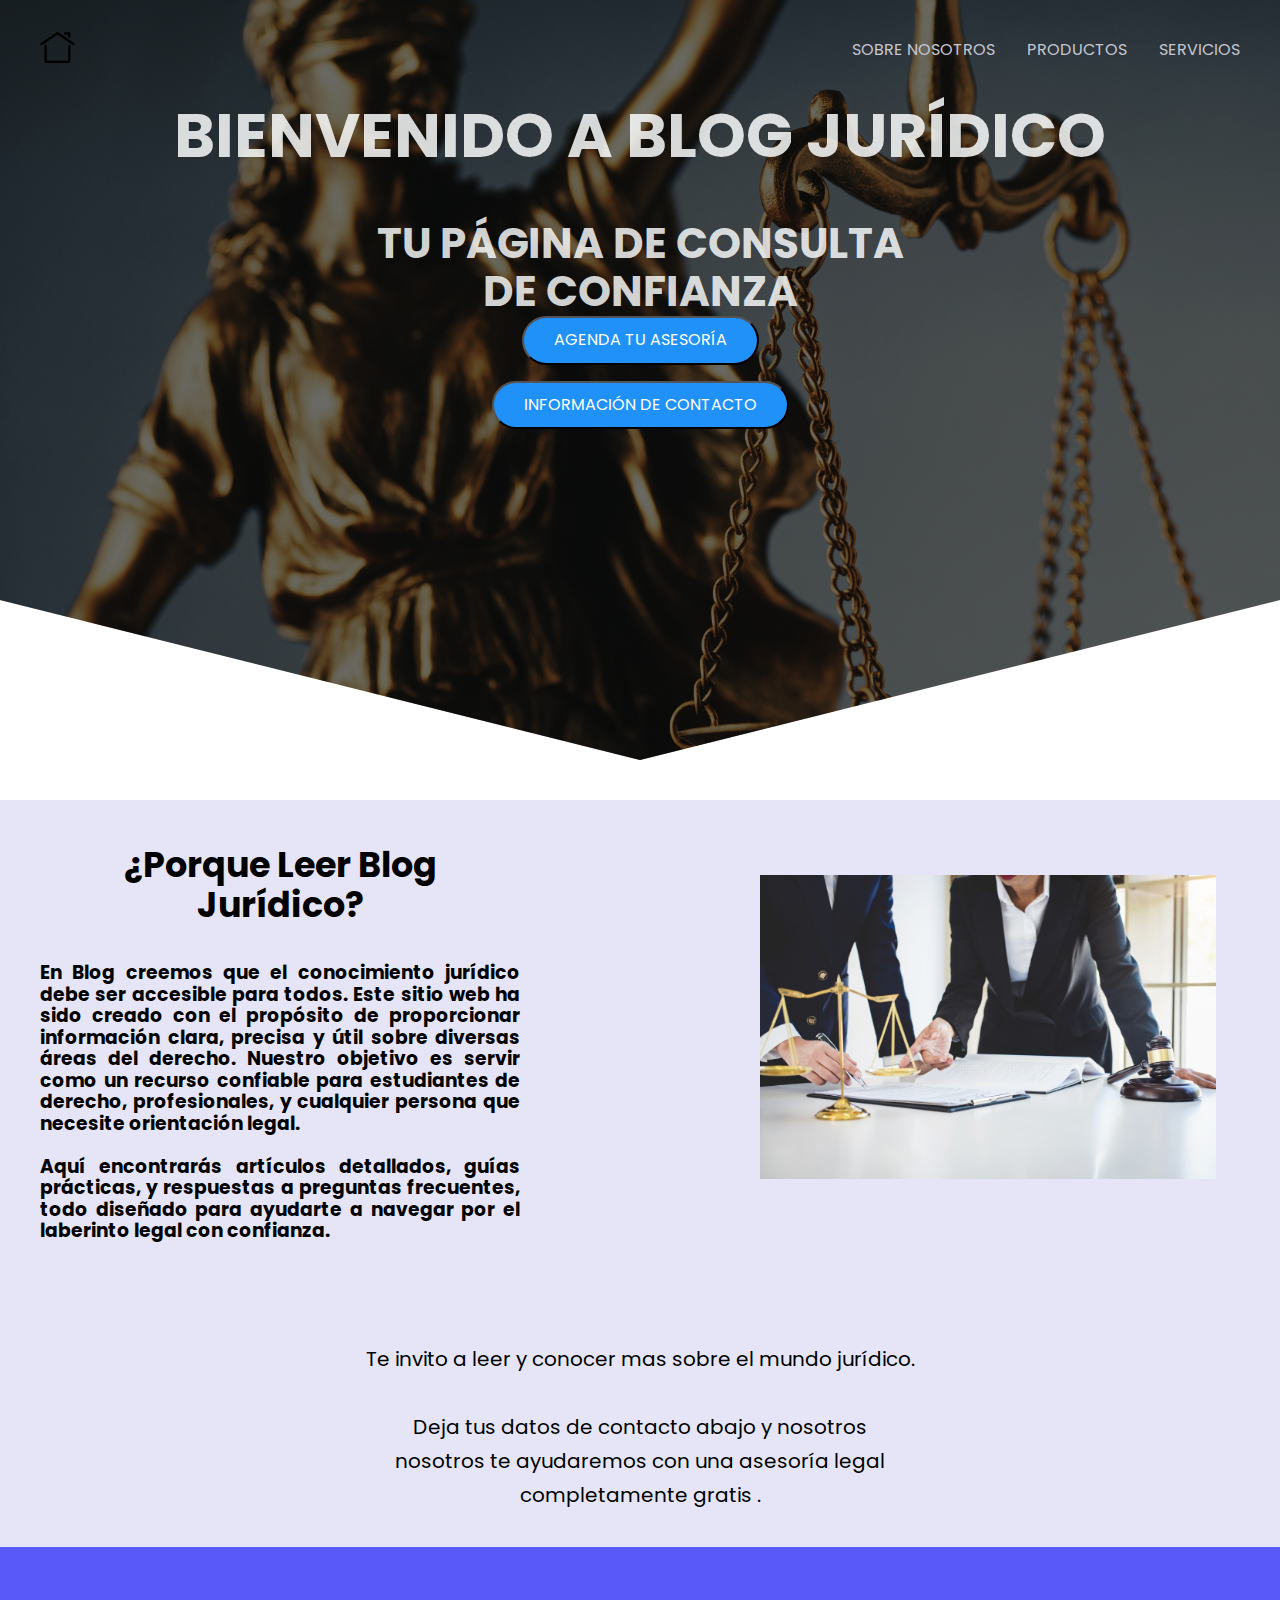
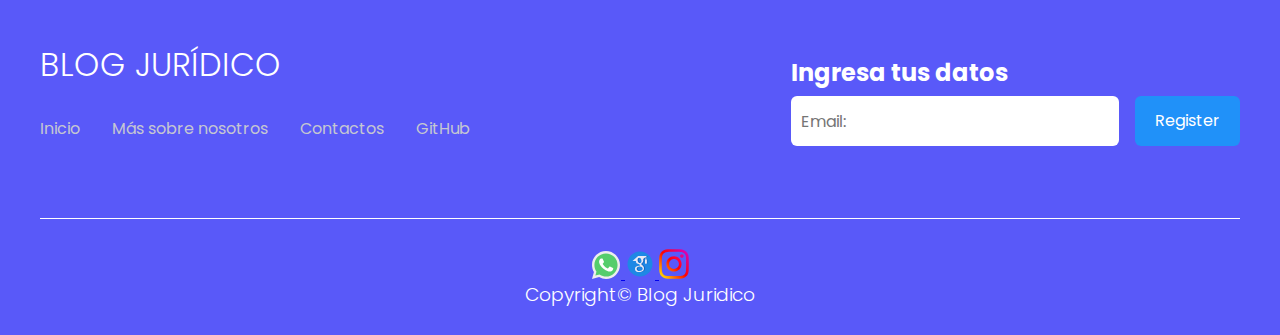
<file: index.html>
<!DOCTYPE html>
<html lang="es">
<head>
    <meta charset="UTF-8">
    <meta name="viewport" content="width=device-width, initial-scale=1.0">
    <meta http-equiv="X-UA-Compatible" content="IE=edge">
    <title>Cetec</title>
    <link href="https://fonts.googleapis.com/css?family=Montserrat:300,400,600|Open+Sans" rel="stylesheet"> 
    <link rel="shortcut icon" href="images/" type="image/x-icon">
    <link rel="stylesheet" href="css/normalize.css">
    <link rel="stylesheet" href="https://use.fontawesome.com/releases/v5.5.0/css/all.css">
    <link rel="stylesheet" href="css/estilos.css">
    <meta name="theme-color" content="#2091F9">
    <meta name="title" content="Te invito a ser Científico">
    <meta name="description"
        content="Hola a todos y bienvenidos al futuro">
    <meta property="og:type" content="website">
    <meta property="og:url" content="">
    <meta property="og:title" content="Aprende como ser Científico">
    <meta property="og:description"
        content="Hola te invito a aprender Ciencia.">
    <meta property="og:image" href="imagess/future.png">

   
</head>

<body>
    <header class="hero">
        <nav class="nav container">
            <div class="nav__logo">
                   
                
                        <h2 class="nav__title"><a href="index.html" class="nav__links"><img src="imagess/home-2502.svg" width="35px" height="35px" ></h2>  
                
                </a>
            </div>


            <ul class="nav__link nav__link--menu">
                <li class="nav__items">
                    <a href="about.html" class="nav__links">SOBRE NOSOTROS</a>
                </li>
                <li class="nav__items">
                    <a href="productos.html" class="nav__links">PRODUCTOS</a>
                </li>
                <li class="nav__items">
                    <a href="services.html" class="nav__links">SERVICIOS</a>
                </li>
                <img src="./images/close.svg" class="nav__close">
            </ul>
            <div class="nav__menu">
                <img src="./images/menu.svg" class="nav__img">
            </div>
        </nav>
        <div align="center">
       <h1  style="color:#fdffffd6"><p style="font-size: 62px">BIENVENIDO A BLOG JURÍDICO </p>
        <p style="font-family:helvética,arial,courier;"> 
        <p style="font-size: 42px">    <br>TU PÁGINA DE CONSULTA   <br>  
            DE CONFIANZA</p> </p>
        </h1>
       
       <div class="hero__container container">
        <button id="btn-abrir-popup" class="cta">AGENDA TU ASESORÍA </button>
    
            <button id="btn-abrir-popup" class="cta">INFORMACIÓN DE CONTACTO </button>
        
       
    </header>
    <main>
        
        <section class="knowledge">
            <div class="knowledge__container container"> 
                <div class="knowledege__texts" align="center">
                    <h2> <p style="font-size: 35px;"> ¿Porque Leer Blog Jurídico?  </p></h2><br><br>
                    <h3><p style="text-align: justify;">  En Blog creemos que el conocimiento jurídico debe ser accesible para todos. 
                    Este sitio web ha sido creado con el propósito de proporcionar información clara, 
                    precisa y útil sobre diversas áreas del derecho. Nuestro objetivo es servir como un recurso 
                    confiable para estudiantes de derecho, profesionales, y cualquier persona que necesite orientación legal.<br> 
                    <br>
                    Aquí encontrarás artículos detallados, guías prácticas, 
                    y respuestas a preguntas frecuentes, todo diseñado para ayudarte a navegar por el laberinto legal con confianza.
                    </h3>
                    </p>
                </p>
                </div>

                <figure class="knowledge__picture">
                    <div><p> <img src="imagess/ACE.jpg" style="width: 95%;"></p> </div>
                </figure>
            </div>
            <div class="knowledge__paragraph" align="center">
                <p style="font-size: 20px;"> 
                    Te invito a leer y conocer mas sobre el mundo jurídico.<br>                

                    <br>Deja tus datos de contacto abajo y nosotros<br> nosotros 
                    te ayudaremos con una asesoría legal <br>completamente gratis .</p>
                </div>    
                </section>
   
    </main>
     <footer class="footer">
        <section class="footer__container container">
            <nav class="nav nav--footer">
                <h2 class="footer__title">BLOG JURÍDICO</h2>
                <ul class="nav__link nav__link--footer">
                    <li class="nav__items">
                        <a href="index.html" class="nav__links">Inicio</a>
                    </li>
                    <li class="nav__items">
                        <a href="about.html" class="nav__links">Más sobre nosotros</a>
                    </li>
                    <li class="nav__items">
                        <a href="#" id="btn-abrir-popup_02" class="nav__links">Contactos  </a>
                        <!--    href="btn-abrir-popup" class="nav__links">Contact-->
                    </li>
                    <li class="nav__items">
                        <a href="https://github.com" class="nav__links">GitHub</a>
                    </li>
                </ul>
            </nav>
            <form class="footer__form" action="https://formspree.io/f/mknkkrkj" method="POST">
                <h2 class="footer__newsletter">Ingresa tus datos</h2>
                <div class="footer__inputs">
                    <input type="email" placeholder="Email:" class="footer__input" name="_replyto">
                    <input type="submit" value="Register" class="footer__submit">
                </div>
            </form>
        </section>
        <section class="footer__copy container">
            <div class="footer__social">
                <a href="https://wa.me/522281601320/?text=tu%20texto%20personalizado" target="_blank">
                    <img src="imagess/whatsapp-social-media-svgrepo-com.svg" class="footer__img" width="28px" height="28px">
                 </a>
                
               
               
                 <a href="https://scholar.google.es/schhp?hl=es" class="footer__icons" ><img src="imagess/icons8-google-scholar-240.svg" class="footer__img"> </a>
            
                 <a href="https://www.instagram.com/ambitojuridicolegis/?hl=es" class="footer__icons"><img src="imagess/instagram-logo-8869.svg" class="footer__img"></a> 
            
                </div>
            <h3 class="footer__copyright">Copyright&copy; Blog Juridico</h3>
        </section>
        <div>
            <div class="overlay" id="overlay">
                <div class="popup" id="popup">
                    <a href="#" id="btn-cerrar-popup" class="btn-cerrar-popup"> <i class="fas fa-times"></i></a>
                    <h3>BIENVENIDO</h3>
                    <h4>Ingresa tus datos de contacto</h4>
                    <form action="">
                        <div class="contenedor-inputs">
                            <input type="text" placeholder="NOMBRE ">
                            <input type="email" placeholder="CORREO ELECTRÓNICO">
                        </div>
                        <input type="submit" class="btn-submit" value="Suscribirse">
                    </form>
                </div>
            </div>
        </div>
    </footer>
    <script src="./js/slider.js"></script>
    <script src="./js/questions.js"></script>
    <script src="./js/menu.js"></script>
    <script src="./js/popus.js"></script>
</body>

</html>
</file>
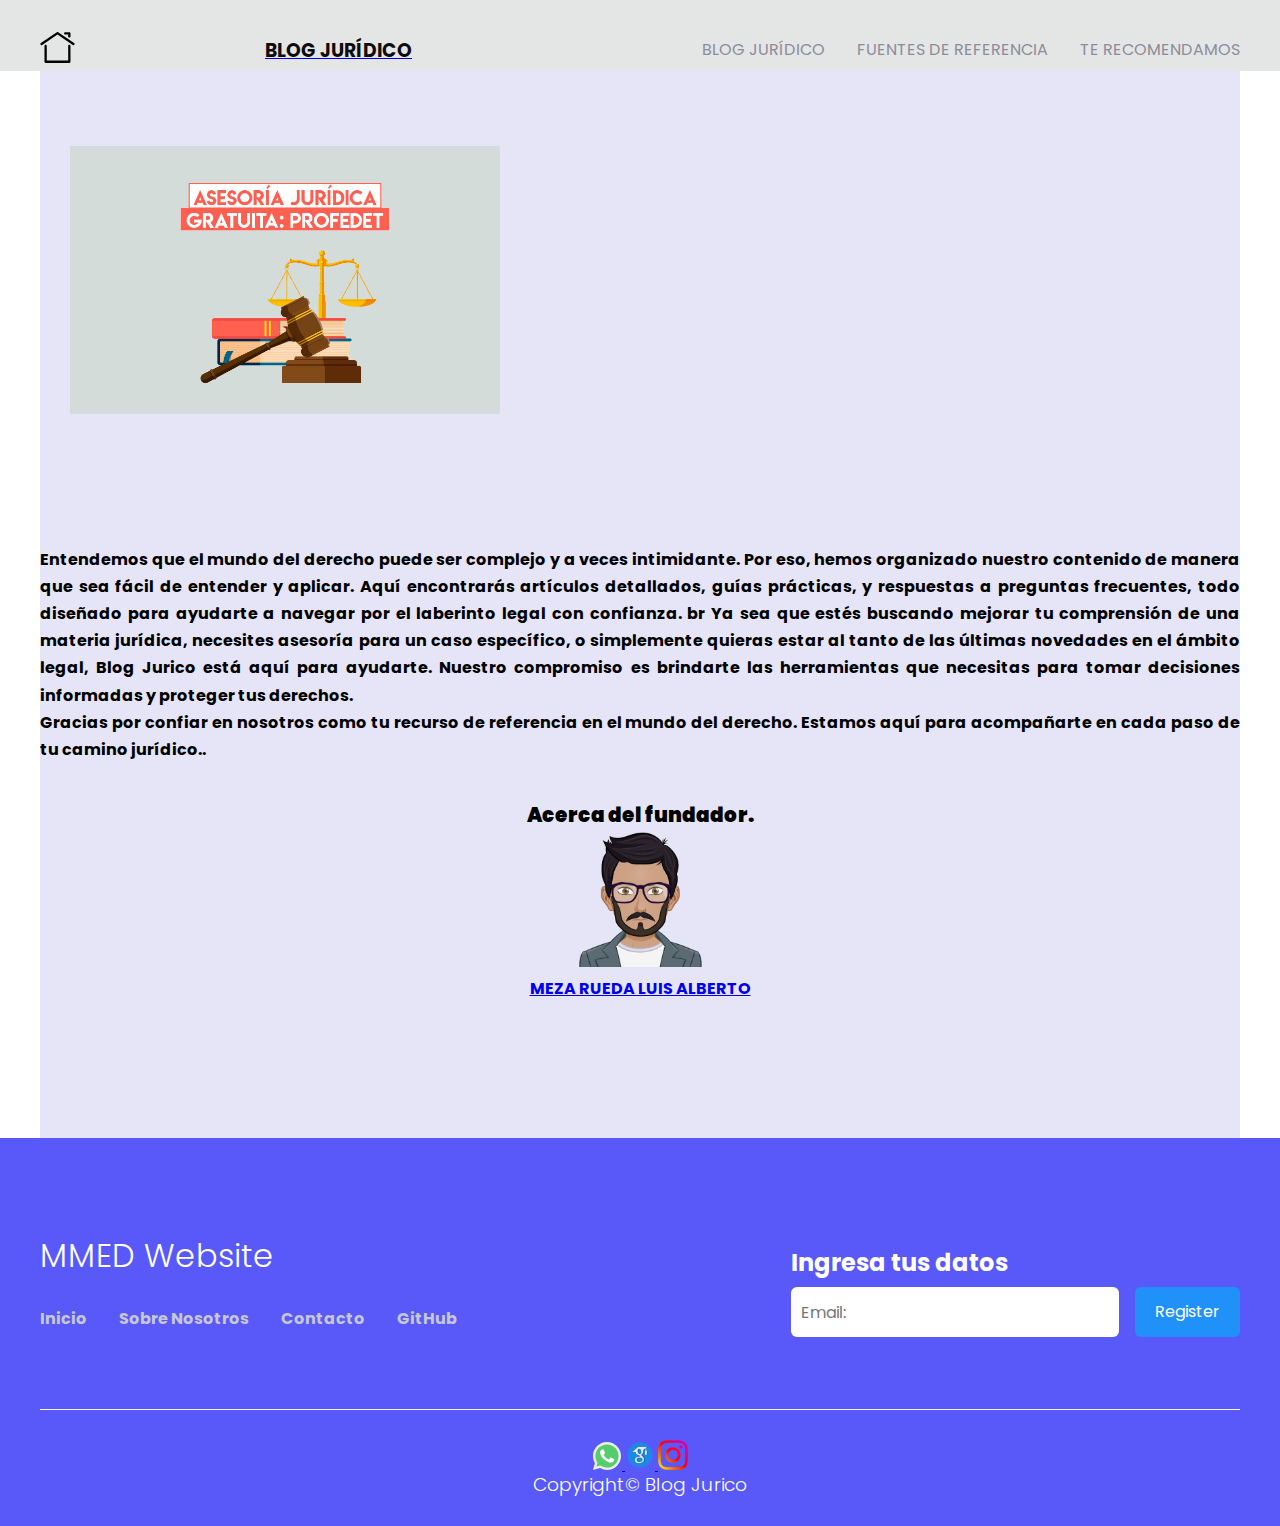
<file: about.html>
<!DOCTYPE html>
<html>
<head>
    <meta charset="UTF-8">
    <meta name="viewport" content="width=device-width, initial-scale=1.0">
    <meta http-equiv="X-UA-Compatible" content="IE=edge">
    <title>Acerca de MMED</title>
    <link href="https://fonts.googleapis.com/css?family=Montserrat:300,400,600|Open+Sans" rel="stylesheet"> 
    <link rel="shortcut icon" href="images/gear0.jpg" type="image/x-icon">
    <link rel="stylesheet" href="css/normalize.css">
    <link rel="stylesheet" href="https://use.fontawesome.com/releases/v5.5.0/css/all.css">
    <link rel="stylesheet" href="css/estilos.css">
    <meta name="theme-color" content="#2091F9">
   
    <meta property="twitter:url" content="https://www.jordanalex.com/">
    <meta property="twitter:title" content="Aprende CSS desde cero">
    <meta property="twitter:description"
        content="Hola, soy una descripción que verás cuando busques algo de mi temática en Google.">
    <meta property="twitter:image" content="https://alexcgdesign.github.io/images/css.jpg">
</head>
<body>
    
<header class="about__main">
    <nav class="nav container">
        <div>
        <h2 class="nav__title">
            <a href="index.html" class="nav__links">
            <img src="imagess/home-2502.svg" width="35px" height="35px" ></h2>
             </a>
        </div>
        <div class="nav__items">
            <a href="about.html" class="nav__title">

                    <h3 class="nav__mmed">BLOG JURÍDICO</h3>
            </a>

        </div>

        <ul class="nav__link nav__link--menu">
            <li class="nav__items">            
            <a href="mmeded.html" class="nav__linksm">BLOG JURÍDICO </a>
            </li>
        
            <li class="nav__items">
                <a href="biommed.html" class="nav__linksm">FUENTES DE REFERENCIA </a>
            </li>
            <li class="nav__items">
                <a href="mmyvc.html" class="nav__linksm">TE RECOMENDAMOS</a>
            </li>
            <img src="./images/close.svg" class="nav__close">
        </ul>
        <div class="nav__menu">
            <img src="./images/menu.svg" class="nav__img">
        </div>
    </nav>     
</header>   
 
<main>
<section class="knowledge container">
   
<div class="knowledge__containerR container">
        
    <figure class="knowledge__picture">
        <div><p> <img src="imagess/ASES.jpg" style="width: 95%;"></p> </div>
    </figure>
</div>
<div class="knowledge__paragraph" align="center">
    <p style="font-size: 20px;"> 
     </h1>
   
    <div class="about__paragraph">
        <p >
<br> <p style="text-align: justify;"> <b> Entendemos que el mundo del derecho puede ser complejo y a veces intimidante. 
    Por eso, hemos organizado nuestro contenido de manera que sea fácil de entender y aplicar. Aquí encontrarás artículos 
    detallados, guías prácticas, y respuestas a preguntas frecuentes, todo diseñado para ayudarte a navegar por el laberinto legal con confianza.
br
    Ya sea que estés buscando mejorar tu comprensión de una materia jurídica, necesites asesoría para un caso específico, 
    o simplemente quieras estar al tanto de las últimas novedades en el ámbito legal, Blog Jurico está aquí 
    para ayudarte. Nuestro compromiso es brindarte las herramientas que necesitas para tomar decisiones informadas y proteger tus derechos.
    <br>
    Gracias por confiar en nosotros como tu recurso de referencia en el mundo del derecho. Estamos aquí para 
    acompañarte en cada paso de tu camino jurídico.. 
</p>
        </p>
       
    </div>

   
</div>


<div class="knowledge__paragraph" align="center">
    <p style="font-size: 20px;"> 
        <b>Acerca del fundador.</b>
        <p> <img src="imagess/myAvatar (3).png" width="135px" height="135px"> 
               
        </p>
        <a href="MEZA RUEDA LUIS ALBERTO.pdf" 
            >MEZA RUEDA LUIS ALBERTO</a> 
</p>
    </div>    

    
    </section>
    <footer class="footer">
        <section class="footer__container container">
            <nav class="nav nav--footer">
                <h2 class="footer__title">MMED Website</h2>
                <ul class="nav__link nav__link--footer">
                    <li class="nav__items">
                        <a href="index.html" class="nav__links">Inicio</a>
                    </li>
                    <li class="nav__items">
                        <a href="about.html" class="nav__links">Sobre Nosotros</a>
                    </li>
                    <li class="nav__items">
                        <a href="#" id="btn-abrir-popup_02" class="nav__links">Contacto</a>
                        <!--    href="btn-abrir-popup" class="nav__links">Contact-->
                    </li>
                    <li class="nav__items">
                        <a href="https://github.com/" class="nav__links">GitHub</a>
                    </li>
                </ul>
            </nav>
            <form class="footer__form" action="https://formspree.io/f/mknkkrkj" method="POST">
                <h2 class="footer__newsletter">Ingresa tus datos</h2>
                <div class="footer__inputs">
                    <input type="email" placeholder="Email:" class="footer__input" name="_replyto">
                    <input type="submit" value="Register" class="footer__submit">
                </div>
            </form>
        </section>
        <section class="footer__copy container">
            <div class="footer__social">
                <a href="https://wa.me/522281070971/?text=tu%20texto%20personalizado" target="_blank">
                    <img src="imagess/whatsapp-social-media-svgrepo-com.svg" class="footer__img" width="28px" height="28px">
                 </a>
                
               
               
                 <a href="https://scholar.google.es/schhp?hl=es" class="footer__icons" ><img src="imagess/icons8-google-scholar-240.svg" class="footer__img"> </a>
            
                 <a href="https://www.instagram.com/mmed.engineering/" class="footer__icons"><img src="imagess/instagram-logo-8869.svg" class="footer__img"></a> 
            
                </div>
            <h3 class="footer__copyright">Copyright&copy; Blog Jurico</h3>
        </section>
        <div>
            <div class="overlay" id="overlay">
                <div class="popup" id="popup">
                    <a href="#" id="btn-cerrar-popup" class="btn-cerrar-popup"> <i class="fas fa-times"></i></a>
                    <h3>Hello</h3>
                    <h4>Ingresa tu informacion de contacto</h4>
                    <form action="">
                        <div class="contenedor-inputs">
                            <input type="text" placeholder="Name">
                            <input type="email" placeholder="E-mail">
                        </div>
                        <input type="submit" class="btn-submit" value="Suscribirse">
                    </form>
                </div>
            </div>
        </div>
    </footer>
  



<script src="./js/menu.js"></script>
</main>
</body>
</html>
</file>
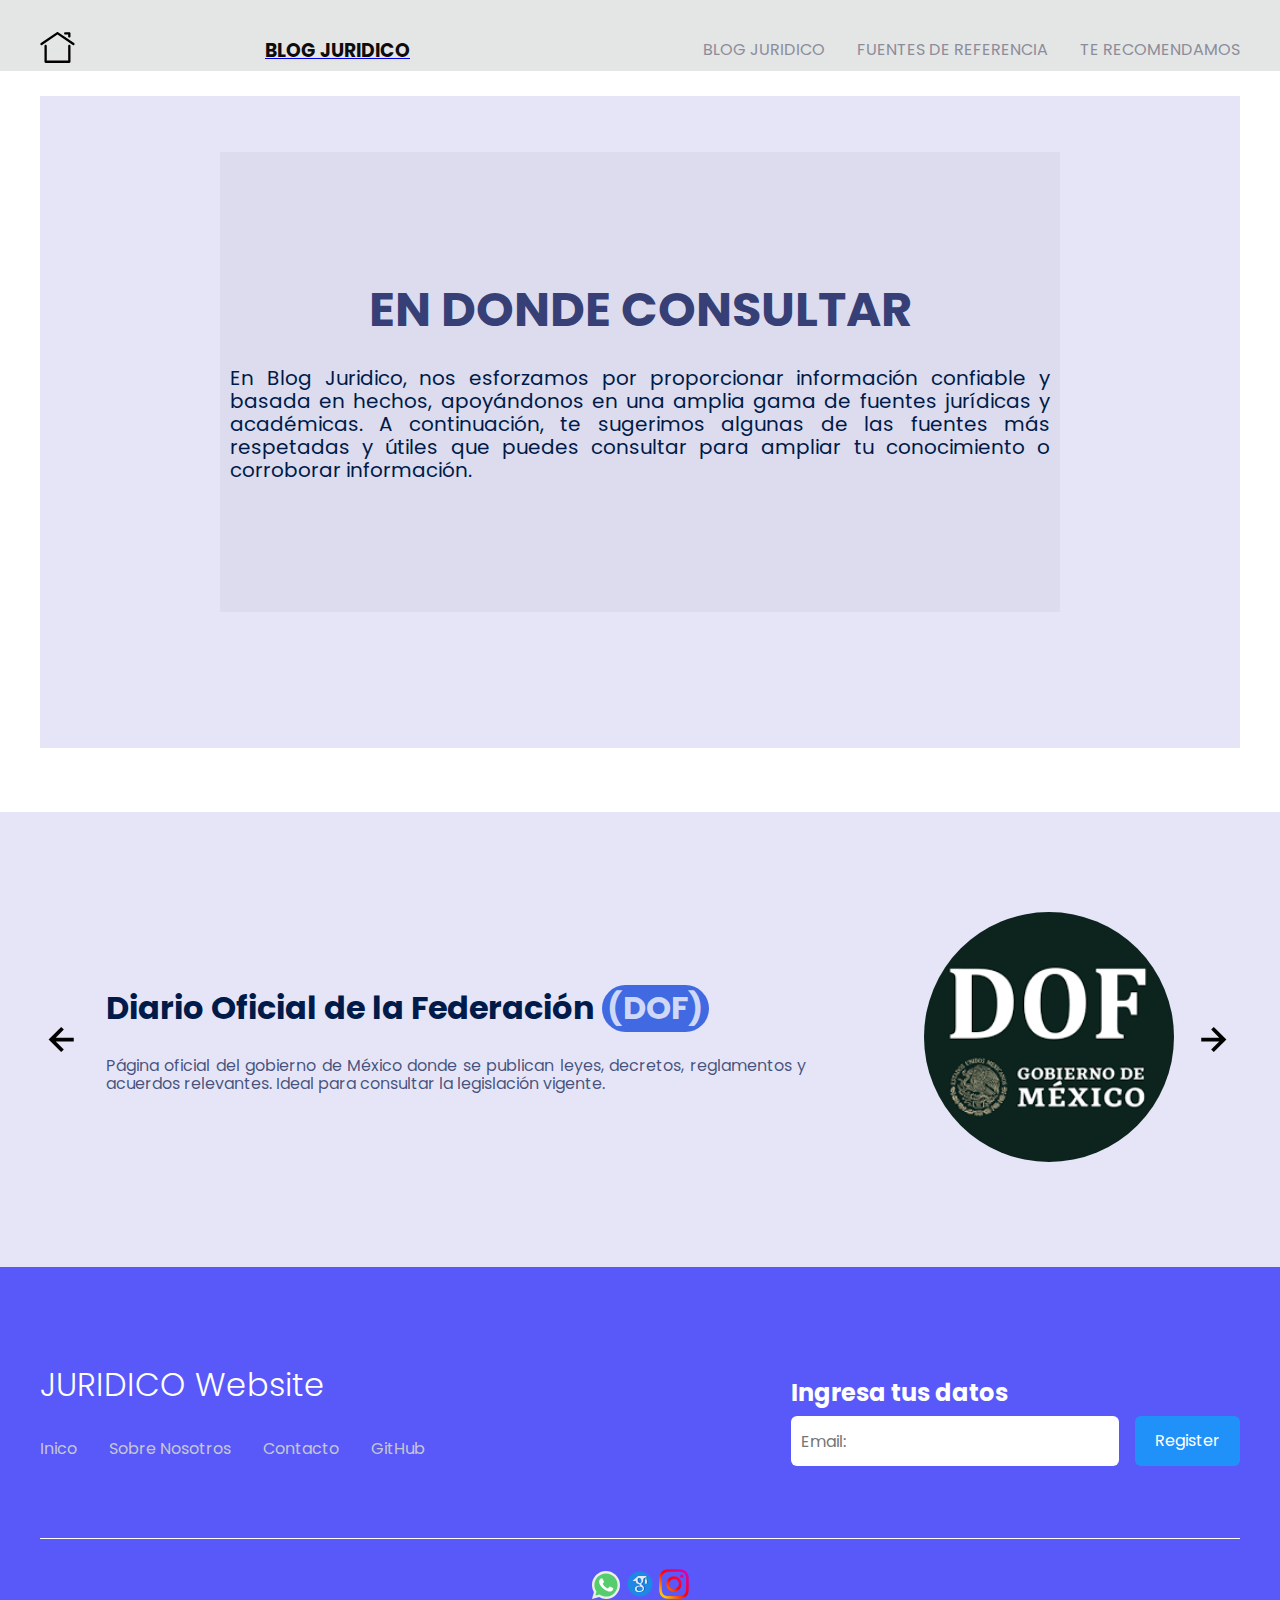
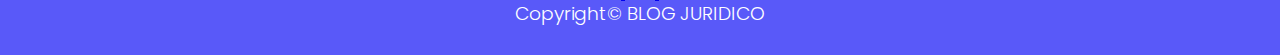
<file: biommed.html>
<!DOCTYPE html>
<html lang="es">
<head>
    <meta charset="UTF-8">
    <meta name="viewport" content="width=device-width, initial-scale=1.0">
    <meta http-equiv="X-UA-Compatible" content="IE=edge">
    <title>MMED Engineering Solutions</title>
    <link href="https://fonts.googleapis.com/css?family=Montserrat:300,400,600|Open+Sans" rel="stylesheet"> 
    <link rel="shortcut icon" href="images/gear0.jpg" type="image/x-icon">
    <link rel="stylesheet" href="css/normalize.css">
    <link rel="stylesheet" href="https://use.fontawesome.com/releases/v5.5.0/css/all.css">
    <link rel="stylesheet" href="css/estilos.css">
    <meta name="theme-color" content="#2091F9">
    <meta name="title" content="Aprende CSS desde cero">
    <meta name="description"
        content="Hola, soy una descripción que verás cuando busques algo de mi temática en Google.">
    <meta property="og:type" content="website">
    <meta property="og:url" content="https://alexcgdesign.github.io">
    <meta property="og:title" content="Aprende CSS desde cero">
    <meta property="og:description"
        content="Hola, soy una descripción que verás cuando busques algo de mi temática en Google.">
    <meta property="og:image" content="https://alexcgdesign.github.io/images/css.jpg">

    <meta property="twitter:card" content="summary_large_image">
    <meta property="twitter:url" content="https://www.jordanalex.com/">
    <meta property="twitter:title" content="Aprende CSS desde cero">
    <meta property="twitter:description"
        content="Hola, soy una descripción que verás cuando busques algo de mi temática en Google.">
    <meta property="twitter:image" content="https://alexcgdesign.github.io/images/css.jpg">
</head>
<body>

    
    <header class="about__main">
        <nav class="nav container">
            <div>
            <h2 class="nav__title">
                <a href="index.html" class="nav__links">
                <img src="imagess/home-2502.svg" width="35px" height="35px" ></h2>
                 </a>
            </div>
            <div class="nav__items">
                <a href="about.html" class="nav__title">

                        <h3 class="nav__mmed">BLOG JURIDICO</h3>
                </a>

            </div>

            <ul class="nav__link nav__link--menu">
                <li class="nav__items">            
                <a href="mmeded.html" class="nav__linksm">BLOG JURIDICO</a>
                </li>
            
                <li class="nav__items">
                    <a href="biommed.html" class="nav__linksm">FUENTES DE REFERENCIA</a>
                </li>
                <li class="nav__items">
                    <a href="mmyvc.html" class="nav__linksm">TE RECOMENDAMOS</a>
                </li>
                <img src="./images/close.svg" class="nav__close">
            </ul>
            <div class="nav__menu">
                <img src="./images/menu.svg" class="nav__img">
            </div>
        </nav>     
    </header>   
 <main>
<section class="knowledge container" style="margin-top: 2%; margin-bottom:5%">
<div class="testimonyadd container  ">
<p class="price__price"> 
    <h1 class="hero__titleab"> EN DONDE CONSULTAR </h1>
       <p class="questions__title"> En Blog Juridico, 
        nos esforzamos por proporcionar información confiable 
        y basada en hechos, apoyándonos en una amplia gama de fuentes 
        jurídicas y académicas. A continuación, te sugerimos algunas 
        de las fuentes más respetadas y útiles que puedes consultar 
        para ampliar tu conocimiento o corroborar información.
   </p>



</p>
</div>
<div class="price__name">

</div>

</section>
    <section class="testimony">
        <div class="testimony__container container">
            <img src="./images/leftarrow.svg" class="testimony__arrow" id="before">

            <section class="testimony__body testimony__body--show" data-id="1">
                <div class="testimony__texts">
                    <h2 class="subtitle">Diario Oficial de la Federación <span class="testimony__course">(DOF)</span> </h2>  <h2> </h2>
                    <p class="testimony__review"> Página oficial del gobierno de México donde se publican 
                        leyes, decretos, reglamentos y acuerdos relevantes. Ideal para consultar 
                        la legislación vigente.
                                           
                    </p>
                </div>

                <figure class="testimony__picture">
                    <img src="./imagess/DOF.png" class="testimony__img">
                </figure>
            </section>

            <section class="testimony__body" data-id="2">
                <div class="testimony__texts">
                    <h2 class="subtitle"> Suprema Corte de Justicia de la Nación <span class="testimony__course"> (SCJN) </span> </h2>
                    <p class="testimony__review">Acceso a jurisprudencia, tesis aisladas, y otras resoluciones de la máxima autoridad judicial en México. 

                      </p>
                </div>

                <figure class="testimony__picture">
                    <img src="./imagess/SUPRE.jpg" class="testimony__img">
                </figure>
            </section>

            <section class="testimony__body" data-id="3">
                <div class="testimony__texts">
                    <h2 class="subtitle">Instituto de Investigaciones Jurídicas de la UNAM <span class="testimony__course">(IIJ-UNAM)</span></h2>
                    <p class="testimony__review">Ofrece una vasta colección de artículos, libros y estudios sobre diversas áreas del derecho en México.
            
              
                </div>

                <figure class="testimony__picture">
                    <img src="./imagess/UNAM.jpeg" class="testimony__img">
                </figure>
            </section>

            <section class="testimony__body" data-id="4">
                <div class="testimony__texts">
                    <h2 class="subtitle">Corte Interamericana de Derechos Humanos<span class="testimony__course"> (CIDH) </span></h2>
                    <p class="testimony__review" style="color: black;">
                        Recursos sobre casos de derechos humanos y sentencias relevantes en el ámbito internacional.</b> 
                    </p>
                </div>

                <figure class="testimony__picture">
                    <img src="./imagess/CORTE.jpg" class="testimony__img">
                </figure>
            </section>


            <img src="./images/rightarrow.svg" class="testimony__arrow" id="next">
        </div>
    </section>
    <footer class="footer">
        <section class="footer__container container">
            <nav class="nav nav--footer">
                <h2 class="footer__title">JURIDICO Website</h2>
                <ul class="nav__link nav__link--footer">
                    <li class="nav__items">
                        <a href="index.html" class="nav__links">Inico</a>
                    </li>
                    <li class="nav__items">
                        <a href="about.html" class="nav__links">Sobre Nosotros</a>
                    </li>
                    <li class="nav__items">
                        <a href="#" id="btn-abrir-popup_02" class="nav__links">Contacto</a>
                        <!--    href="btn-abrir-popup" class="nav__links">Contact-->
                    </li>
                    <li class="nav__items">
                        <a href="https://github.com" class="nav__links">GitHub</a>
                    </li>
                </ul>
            </nav>
            <form class="footer__form" action="https://formspree.io/f/mknkkrkj" method="POST">
                <h2 class="footer__newsletter">Ingresa tus datos</h2>
                <div class="footer__inputs">
                    <input type="email" placeholder="Email:" class="footer__input" name="_replyto">
                    <input type="submit" value="Register" class="footer__submit">
                </div>
            </form>
        </section>
        <section class="footer__copy container">
            <div class="footer__social">
                <a href="https://wa.me/522281601320/?text=tu%20texto%20personalizado" target="_blank">
                    <img src="imagess/whatsapp-social-media-svgrepo-com.svg" class="footer__img" width="28px" height="28px">
                 </a>
                
               
               
                 <a href="https://scholar.google.es/schhp?hl=es" class="footer__icons" ><img src="imagess/icons8-google-scholar-240.svg" class="footer__img"> </a>
            
                 <a href="https://www.instagram.com/ambitojuridicolegis/?hl=es" class="footer__icons"><img src="imagess/instagram-logo-8869.svg" class="footer__img"></a> 
            
                </div>
            <h3 class="footer__copyright">Copyright&copy; BLOG JURIDICO</h3>
        </section>
        <div>
            <div class="overlay" id="overlay">
                <div class="popup" id="popup">
                    <a href="#" id="btn-cerrar-popup" class="btn-cerrar-popup"> <i class="fas fa-times"></i></a>
                    <h3>HOLA</h3>
                    <h4>Ingresa tu informacion de contacto</h4>
                    <form action="">
                        <div class="contenedor-inputs">
                            <input type="text" placeholder="Name">
                            <input type="email" placeholder="E-mail">
                        </div>
                        <input type="submit" class="btn-submit" value="Suscribirse">
                    </form>
                </div>
            </div>
        </div>
    </footer>
  


 </main>    
 <script src="./js/slider.js"></script>
 <script src="./js/menu.js"></script>
</body>


</html>
</file>
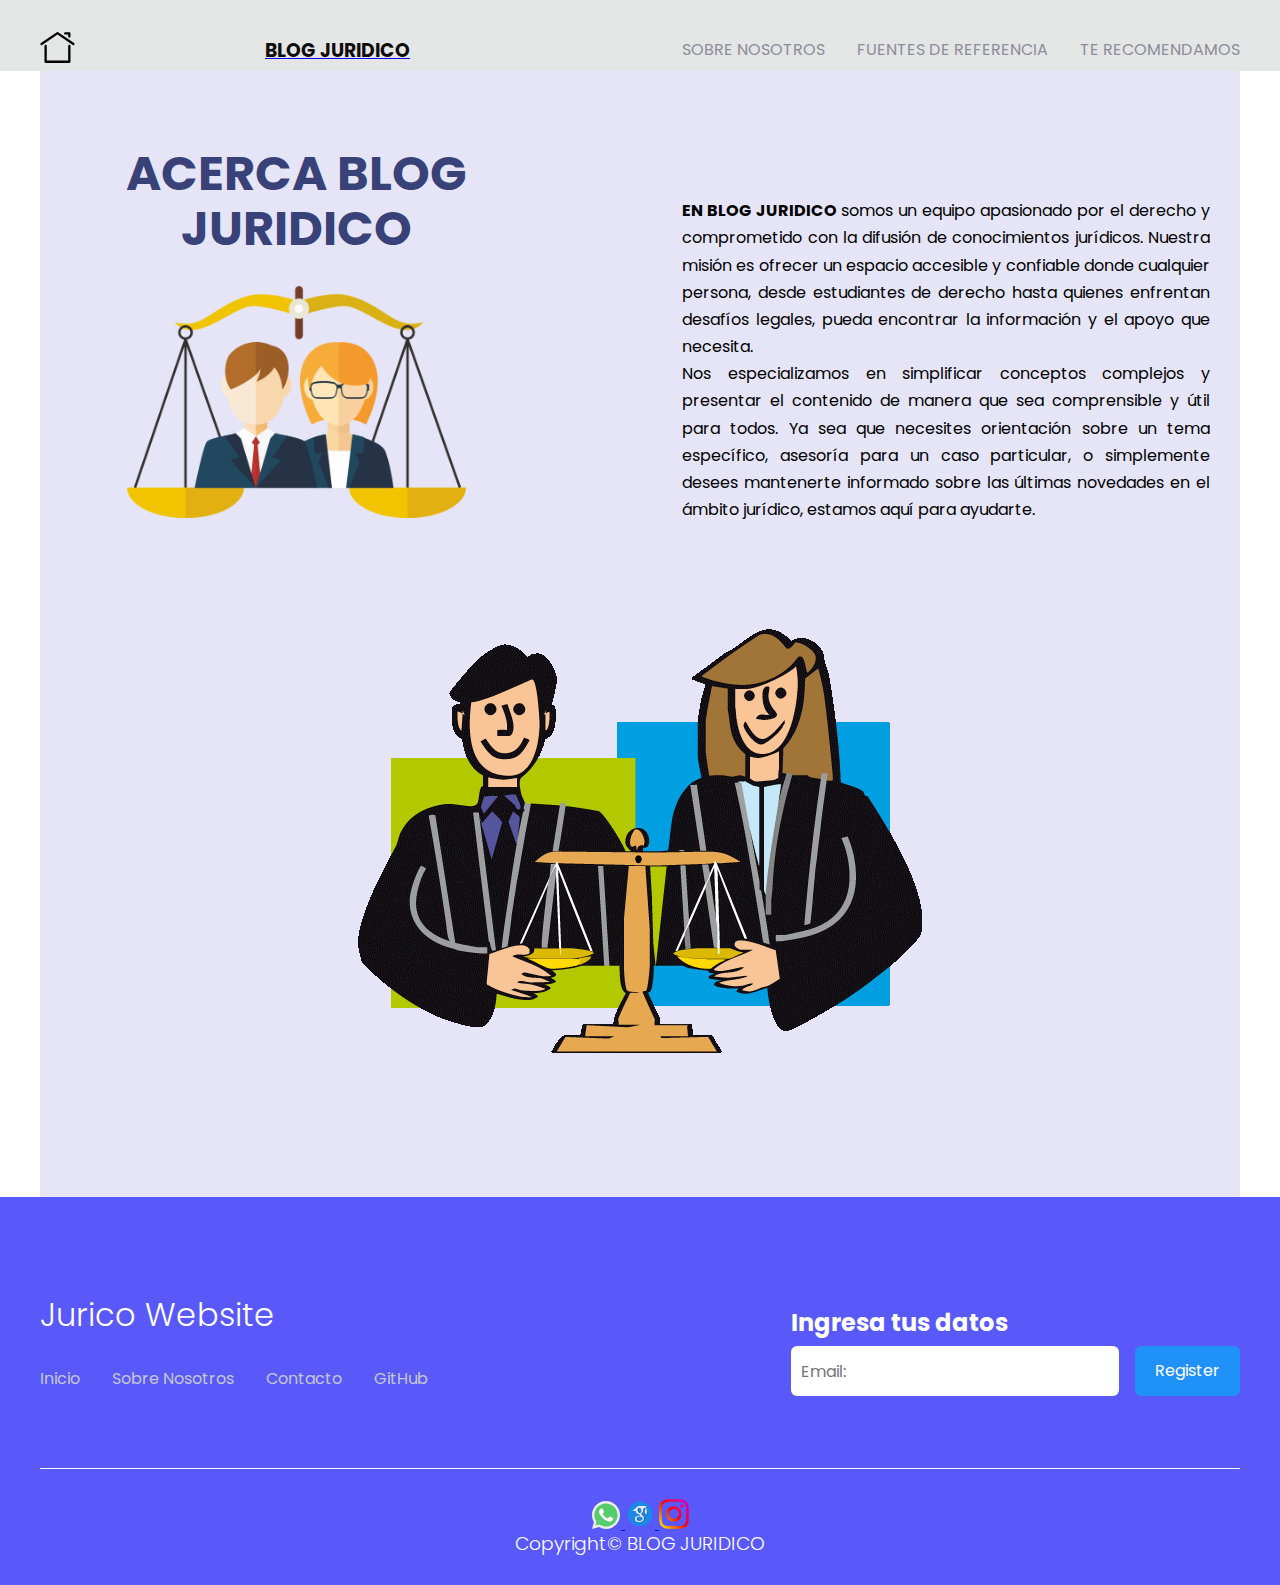
<file: mmeded.html>
<!DOCTYPE html>
<html>
<head>
    <meta charset="UTF-8">
    <meta name="viewport" content="width=device-width, initial-scale=1.0">
    <meta http-equiv="X-UA-Compatible" content="IE=edge">
    <title>Acerca de BLOG JURIDICO</title>
    <link href="https://fonts.googleapis.com/css?family=Montserrat:300,400,600|Open+Sans" rel="stylesheet"> 
    <link rel="shortcut icon" href="images/gear0.jpg" type="image/x-icon">
    <link rel="stylesheet" href="css/normalize.css">
    <link rel="stylesheet" href="https://use.fontawesome.com/releases/v5.5.0/css/all.css">
    <link rel="stylesheet" href="css/estilos.css">
    <meta name="theme-color" content="#2091F9">
   
    <meta property="twitter:url" content="https://www.jordanalex.com/">
    <meta property="twitter:title" content="Aprende CSS desde cero">
    <meta property="twitter:description"
        content="Hola, soy una descripción que verás cuando busques algo de mi temática en Google.">
    <meta property="twitter:image" content="https://alexcgdesign.github.io/images/css.jpg">
</head>
<body>
    
<header class="about__main">
    <nav class="nav container">
        <div>
        <h2 class="nav__title">
            <a href="index.html" class="nav__links">
            <img src="imagess/home-2502.svg" width="35px" height="35px" ></h2>
             </a>
        </div>
        <div class="nav__items">
            <a href="about.html" class="nav__title">

                    <h3 class="nav__mmed">BLOG JURIDICO</h3>
            </a>

        </div>

        <ul class="nav__link nav__link--menu">
            <li class="nav__items">            
            <a href="mmeded.html" class="nav__linksm">SOBRE NOSOTROS</a>
            </li>
        
            <li class="nav__items">
                <a href="biommed.html"0 class="nav__linksm">FUENTES DE REFERENCIA</a>
            </li>
            <li class="nav__items">
                <a href="mmyvc.html" class="nav__linksm">TE RECOMENDAMOS</a>
            </li>
            <img src="./images/close.svg" class="nav__close">
        </ul>
        <div class="nav__menu">
            <img src="./images/menu.svg" class="nav__img">
        </div>
    </nav>     
</header>   
 
<main>
<section class="knowledge container">
   
<div class="knowledge__containerR container">
        
    <h1 class="hero__titleab" > ACERCA BLOG JURIDICO<br>
        <div><figure class="knowledge__picture">
            <div><p> <img src="imagess/PNJ.png" style="width: 75%;"></p> </div>
            </figure>
        </div>
     </h1>
   

    <div class="about__paragraph">


        <p >
<br> <p style="text-align: justify;"><br> <br> <b> EN BLOG JURIDICO </b>somos un equipo 
    apasionado por el derecho y comprometido con la difusión de conocimientos 
    jurídicos. Nuestra misión es ofrecer un espacio accesible y confiable 
    donde cualquier persona, desde estudiantes de derecho hasta quienes enfrentan 
    desafíos legales, pueda encontrar la información y el apoyo que necesita.
<br>
    Nos especializamos en simplificar conceptos complejos y presentar el 
    contenido de manera que sea comprensible y útil para todos. Ya sea que 
    necesites orientación sobre un tema específico, asesoría para un caso particular, 
    o simplemente desees mantenerte informado sobre las últimas novedades en el ámbito 
    jurídico, estamos aquí para ayudarte.

    
    
    

</p>
        </p>
       
    </div>

   
</div>


<div class="knowledge__paragraph" align="center">
    
        <p> <img src="imagess/LICE.png">     
        </p>


</div>    
  
</section>
    <footer class="footer">
        <section class="footer__container container">
            <nav class="nav nav--footer">
                <h2 class="footer__title">Jurico Website</h2>
                <ul class="nav__link nav__link--footer">
                    <li class="nav__items">
                        <a href="index.html" class="nav__links">Inicio</a>
                    </li>
                    <li class="nav__items">
                        <a href="about.html" class="nav__links">Sobre Nosotros</a>
                    </li>
                    <li class="nav__items">
                        <a href="#" id="btn-abrir-popup_02" class="nav__links">Contacto</a>
                        <!--    href="btn-abrir-popup" class="nav__links">Contact-->
                    </li>
                    <li class="nav__items">
                        <a href="https://github.com" class="nav__links">GitHub</a>
                    </li>
                </ul>
            </nav>
            <form class="footer__form" action="https://formspree.io/f/mknkkrkj" method="POST">
                <h2 class="footer__newsletter">Ingresa tus datos</h2>
                <div class="footer__inputs">
                    <input type="email" placeholder="Email:" class="footer__input" name="_replyto">
                    <input type="submit" value="Register" class="footer__submit">
                </div>
            </form>
        </section>
        <section class="footer__copy container">
            <div class="footer__social">
                <a href="https://wa.me/522281601320/?text=tu%20texto%20personalizado" target="_blank">
                    <img src="imagess/whatsapp-social-media-svgrepo-com.svg" class="footer__img" width="28px" height="28px">
                 </a>
                
               
               
                 <a href="https://scholar.google.es/schhp?hl=es" class="footer__icons" ><img src="imagess/icons8-google-scholar-240.svg" class="footer__img"> </a>
            
                 <a href="https://www.instagram.com/ambitojuridicolegis/?hl=es" class="footer__icons"><img src="imagess/instagram-logo-8869.svg" class="footer__img"></a> 
            
                </div>
            <h3 class="footer__copyright">Copyright&copy; BLOG JURIDICO</h3>
        </section>
        <div>
            <div class="overlay" id="overlay">
                <div class="popup" id="popup">
                    <a href="#" id="btn-cerrar-popup" class="btn-cerrar-popup"> <i class="fas fa-times"></i></a>
                    <h3>HOLA</h3>
                    <h4>Ingresa tu información de contacto</h4>
                    <form action="">
                        <div class="contenedor-inputs">
                            <input type="text" placeholder="Name">
                            <input type="email" placeholder="E-mail">
                        </div>
                        <input type="submit" class="btn-submit" value="Suscribirse">
                    </form>
                </div>
            </div>
        </div>
    </footer>
  



<script src="./js/menu.js"></script>
</main>
</body>
</html>
</file>
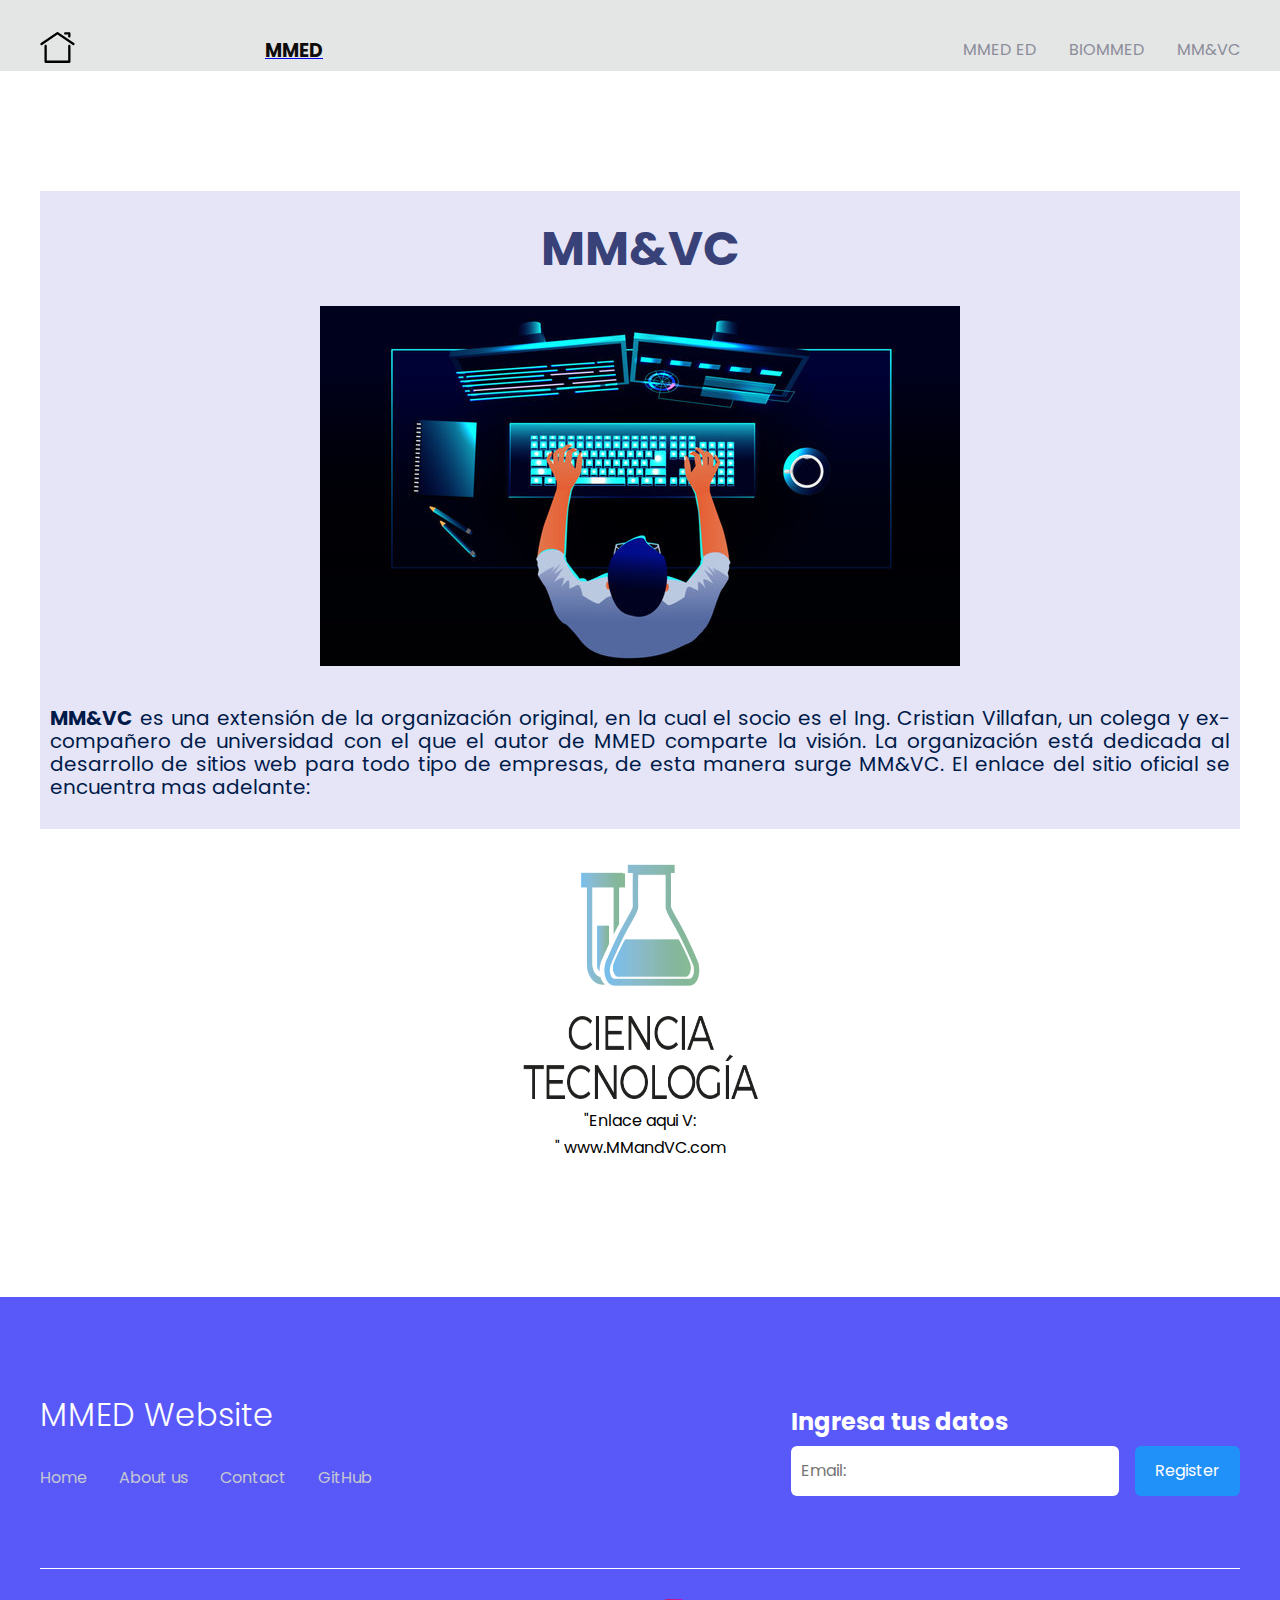
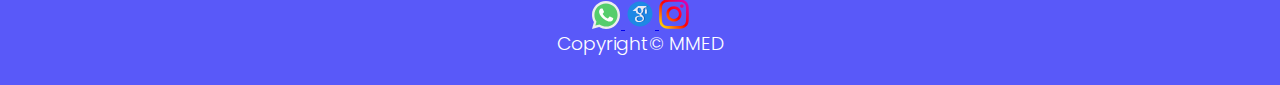
<file: mmyvc.html>
<!DOCTYPE html>
<html lang="es">
<head>
    <meta charset="UTF-8">
    <meta name="viewport" content="width=device-width, initial-scale=1.0">
    <meta http-equiv="X-UA-Compatible" content="IE=edge">
    <title>MMED Engineering Solutions</title>
    <link href="https://fonts.googleapis.com/css?family=Montserrat:300,400,600|Open+Sans" rel="stylesheet"> 
    <link rel="shortcut icon" href="images/gear0.jpg" type="image/x-icon">
    <link rel="stylesheet" href="css/normalize.css">
    <link rel="stylesheet" href="https://use.fontawesome.com/releases/v5.5.0/css/all.css">
    <link rel="stylesheet" href="css/estilos.css">
    <meta name="theme-color" content="#2091F9">
    <meta name="title" content="Aprende CSS desde cero">
    <meta name="description"
        content="Hola, soy una descripción que verás cuando busques algo de mi temática en Google.">
    <meta property="og:type" content="website">
    <meta property="og:url" content="https://alexcgdesign.github.io">
    <meta property="og:title" content="Aprende CSS desde cero">
    <meta property="og:description"
        content="Hola, soy una descripción que verás cuando busques algo de mi temática en Google.">
    <meta property="og:image" content="https://alexcgdesign.github.io/images/css.jpg">

    <meta property="twitter:card" content="summary_large_image">
    <meta property="twitter:url" content="https://www.jordanalex.com/">
    <meta property="twitter:title" content="Aprende CSS desde cero">
    <meta property="twitter:description"
        content="Hola, soy una descripción que verás cuando busques algo de mi temática en Google.">
    <meta property="twitter:image" content="https://alexcgdesign.github.io/images/css.jpg">
</head>
<body>


    <header class="about__main">
        <nav class="nav container">
            <div>
            <h2 class="nav__title">
                <a href="index.html" class="nav__links">
                <img src="imagess/home-2502.svg" width="35px" height="35px" ></h2>
                 </a>
            </div>
            <div class="nav__items">
                <a href="about.html" class="nav__title">

                        <h3 class="nav__mmed">MMED</h3>
                </a>

            </div>

            <ul class="nav__link nav__link--menu">
                <li class="nav__items">            
                <a href="mmeded.html" class="nav__linksm">MMED ED</a>
                </li>
            
                <li class="nav__items">
                    <a href="biommed.html" class="nav__linksm">BIOMMED</a>
                </li>
                <li class="nav__items">
                    <a href="mmyvc.html" class="nav__linksm">MM&VC</a>
                </li>
                <img src="./images/close.svg" class="nav__close">
            </ul>
            <div class="nav__menu">
                <img src="./images/menu.svg" class="nav__img">
            </div>
        </nav>     
    </header>   

<main>

<section class="question">
    <div class="question__container container" style="margin-top: 20px;">
<div class="testimony">
            
        <h1 class="hero__titleab" > MM&VC <br>
            <div><figure class="knowledge__picture">
             <img src="imagess/tecnologi.png">
                </figure>
            </div>
         </h1>
       
    
        <div class="questions__title">
    
    
            <p >
    <br> <p style="text-align: justify;"> <b> MM&VC</b> es una extensión de la organización original, en la cual el socio  
        es el Ing. Cristian Villafan, un colega y ex-compañero de universidad con el que el autor de MMED comparte la visión.
        La organización está dedicada al desarrollo de sitios web para todo tipo de empresas, de 
        esta manera surge MM&VC. 
        
        El enlace 
        del sitio oficial se encuentra mas adelante:<br>


            </p>
           
        </div>
    
       
    </div>
    
    
    <div class="knowledge__paragraph" align="center">
        
            <p style="margin-top: 35px;"> <img src="imagess/ciencia.png" style="height: 235px; width: 235px;">     
            </p>
            
        "Enlace aqui V:<br>"
        www.MMandVC.com
   
    </div>    
</div>
</div>
    </section>
        <footer class="footer">
            <section class="footer__container container">
                <nav class="nav nav--footer">
                    <h2 class="footer__title">MMED Website</h2>
                    <ul class="nav__link nav__link--footer">
                        <li class="nav__items">
                            <a href="index.html" class="nav__links">Home</a>
                        </li>
                        <li class="nav__items">
                            <a href="about.html" class="nav__links">About us</a>
                        </li>
                        <li class="nav__items">
                            <a href="#" id="btn-abrir-popup_02" class="nav__links">Contact</a>
                            <!--    href="btn-abrir-popup" class="nav__links">Contact-->
                        </li>
                        <li class="nav__items">
                            <a href="https://github.com/Emm365" class="nav__links">GitHub</a>
                        </li>
                    </ul>
                </nav>
                <form class="footer__form" action="https://formspree.io/f/mknkkrkj" method="POST">
                    <h2 class="footer__newsletter">Ingresa tus datos</h2>
                    <div class="footer__inputs">
                        <input type="email" placeholder="Email:" class="footer__input" name="_replyto">
                        <input type="submit" value="Register" class="footer__submit">
                    </div>
                </form>
            </section>
            <section class="footer__copy container">
                <div class="footer__social">
                    <a href="https://wa.me/522281070971/?text=tu%20texto%20personalizado" target="_blank">
                        <img src="imagess/whatsapp-social-media-svgrepo-com.svg" class="footer__img" width="28px" height="28px">
                     </a>
                    
                   
                   
                     <a href="https://scholar.google.es/schhp?hl=es" class="footer__icons" ><img src="imagess/icons8-google-scholar-240.svg" class="footer__img"> </a>
                
                     <a href="https://www.instagram.com/mmed.engineering/" class="footer__icons"><img src="imagess/instagram-logo-8869.svg" class="footer__img"></a> 
                
                    </div>
                <h3 class="footer__copyright">Copyright&copy; MMED</h3>
            </section>
            <div>
                <div class="overlay" id="overlay">
                    <div class="popup" id="popup">
                        <a href="#" id="btn-cerrar-popup" class="btn-cerrar-popup"> <i class="fas fa-times"></i></a>
                        <h3>Hello</h3>
                        <h4>Enter your contact information</h4>
                        <form action="">
                            <div class="contenedor-inputs">
                                <input type="text" placeholder="Name">
                                <input type="email" placeholder="E-mail">
                            </div>
                            <input type="submit" class="btn-submit" value="Suscribirse">
                        </form>
                    </div>
                </div>
            </div>
        </footer>
      
    
    
    
    <script src="./js/menu.js"></script>
</section>

    </main>




</body>
</html>
</file>
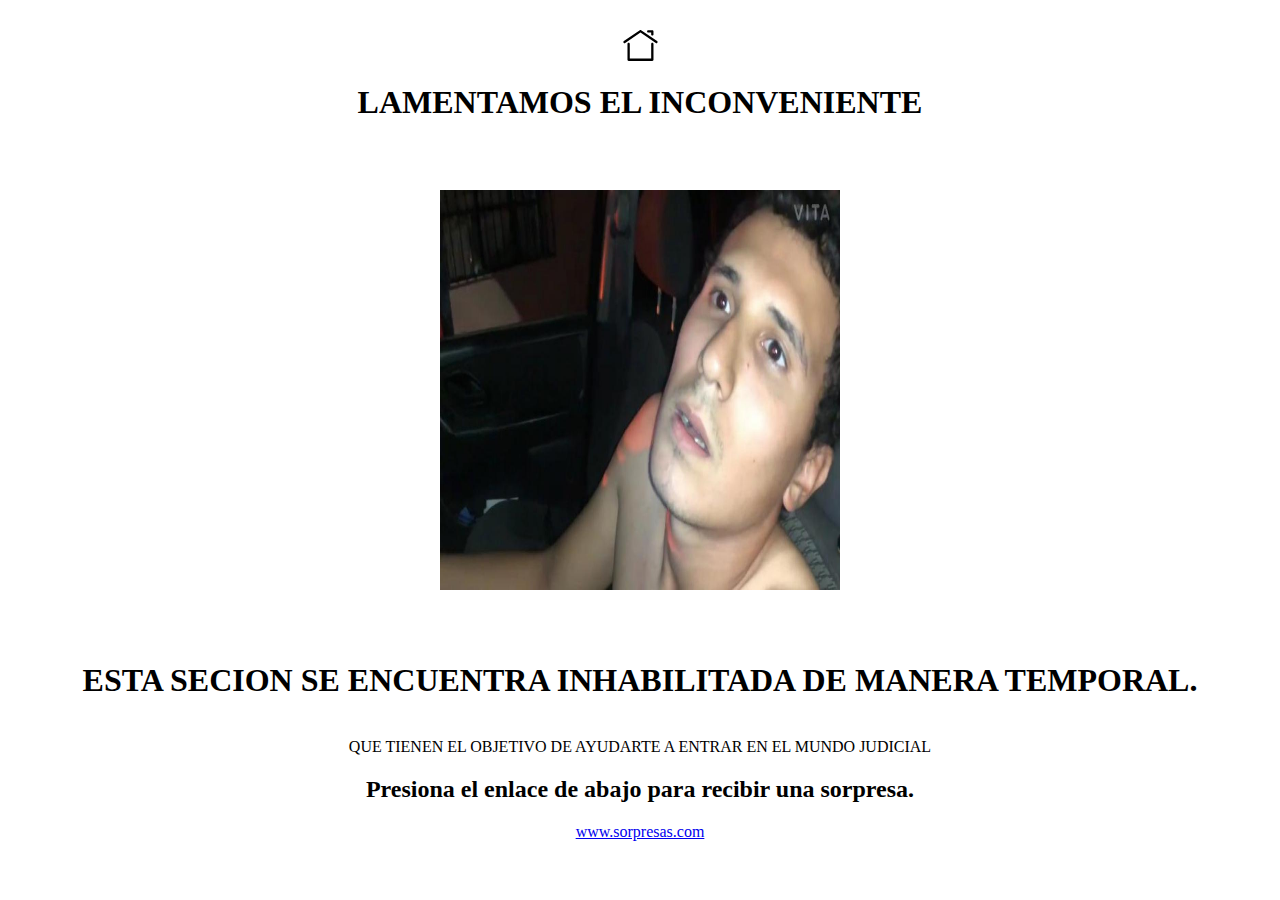
<file: productos.html>
<html>
<head><title>Proximamente</title></head>


<body>



    
    <header class="about__main" align="center"> 
    <section class="price container" style="align-content: center">
        <nav class="nav container">
            <div>
            <h2 class="nav__title">
                <a href="index.html" class="nav__links">
                <img src="imagess/home-2502.svg" width="35px" height="35px" ></h2>
                 </a>
            </div>
    

    <div class="knowledge__container container">
            
        <h1 class="hero__titleab" align="center" > LAMENTAMOS EL INCONVENIENTE<br>  
            <div><figure class="knowledge__picture">
           <br>  <img src="imagess/senal.jpeg" style="height: 400px; width: 400px;">
                </figure>
            </div>
         </h1>
            
    <br> <p style="text-align: justify;"> <h1> ESTA SECION SE ENCUENTRA INHABILITADA DE MANERA TEMPORAL. </h1> <br>

        QUE TIENEN EL OBJETIVO DE AYUDARTE A ENTRAR EN EL MUNDO JUDICIAL
            </p>
           
     <h2>Presiona el enlace de abajo para recibir una sorpresa.</h2>
    
       
    </div>
    <a href="index.html"> www.sorpresas.com
    </a>

        </section>
    </nav>
    </header>
</body>

</html>
</file>
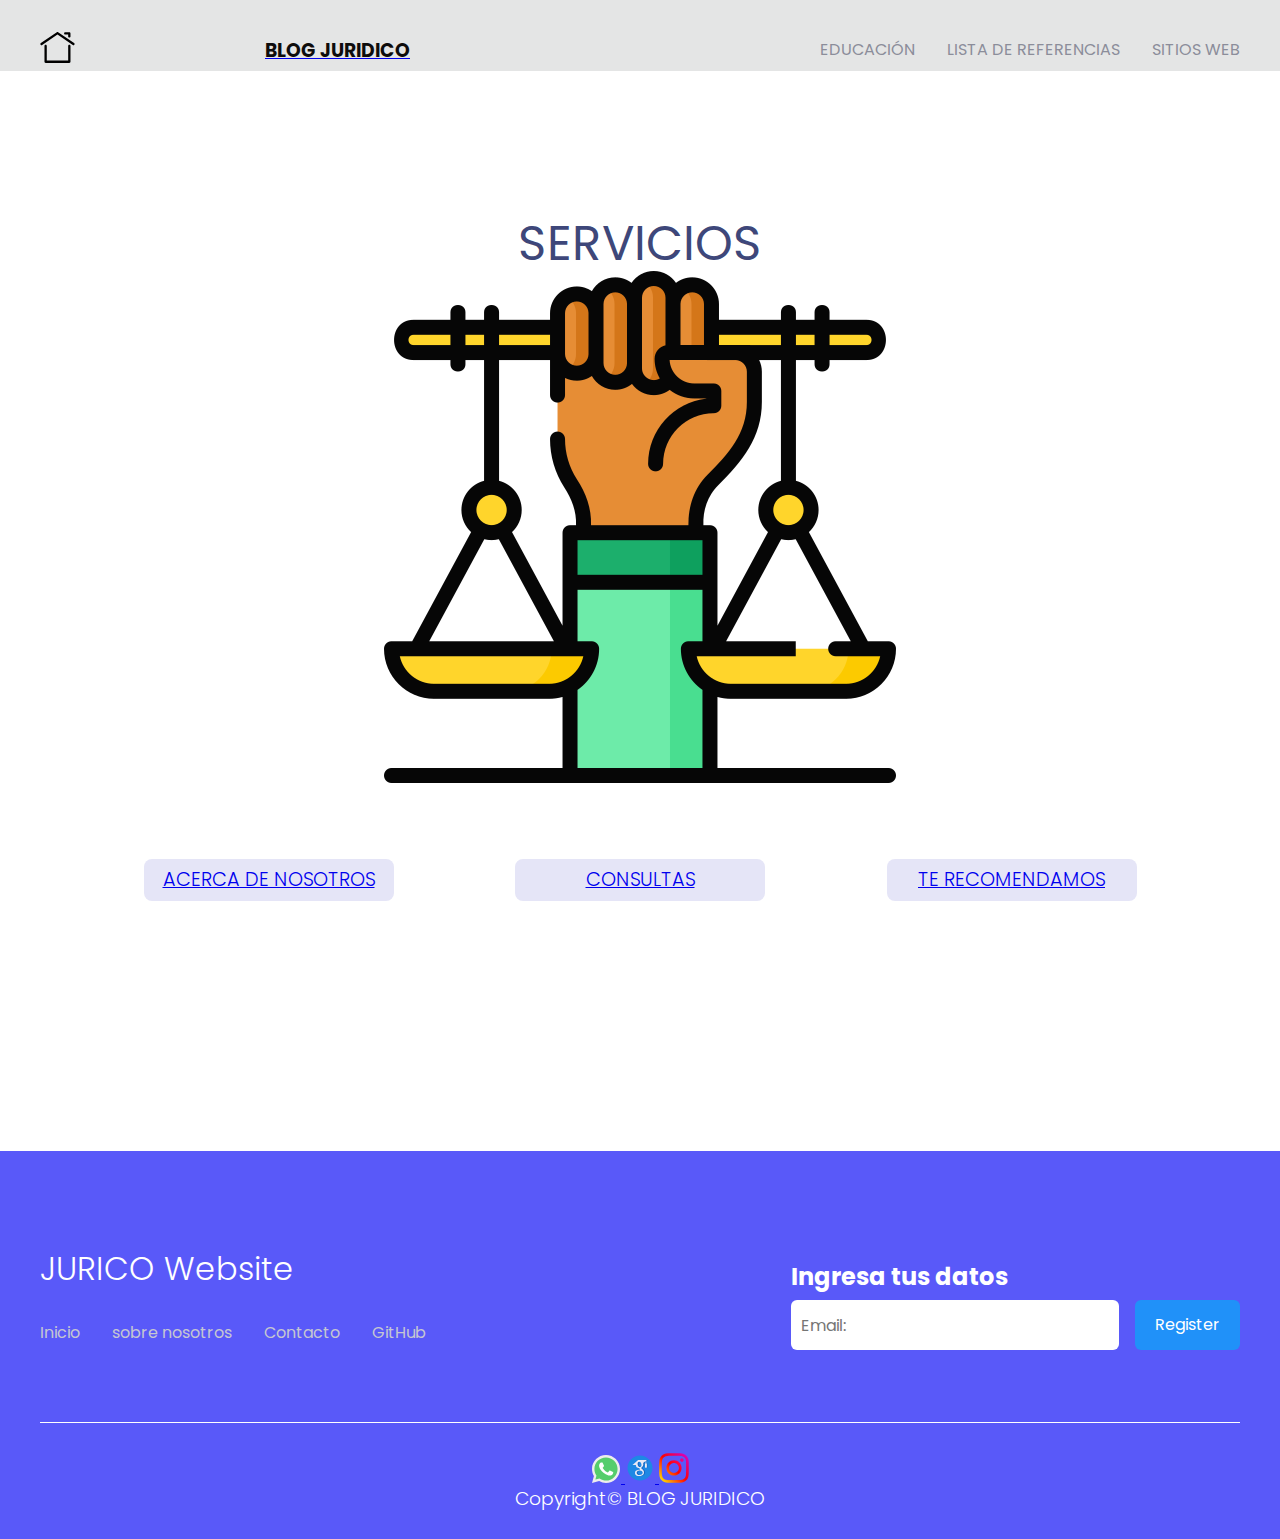
<file: services.html>
<!DOCTYPE html>
<html>
<head>
    <meta charset="UTF-8">
    <meta name="viewport" content="width=device-width, initial-scale=1.0">
    <meta http-equiv="X-UA-Compatible" content="IE=edge">
    <title>Acerca de BLOG JURIDICO</title>
    <link href="https://fonts.googleapis.com/css?family=Montserrat:300,400,600|Open+Sans" rel="stylesheet"> 
    <link rel="shortcut icon" href="images/gear0.jpg" type="image/x-icon">
    <link rel="stylesheet" href="css/normalize.css">
    <link rel="stylesheet" href="https://use.fontawesome.com/releases/v5.5.0/css/all.css">
    <link rel="stylesheet" href="css/estilos.css">
    <meta name="theme-color" content="#2091F9">
   
    <meta property="twitter:url" content="https://www.jordanalex.com/">
    <meta property="twitter:title" content="Aprende CSS desde cero">
    <meta property="twitter:description"
        content="Hola, soy una descripción que verás cuando busques algo de mi temática en Google.">
    <meta property="twitter:image" content="https://alexcgdesign.github.io/images/css.jpg">
</head>
<body>
    
<header class="about__main">
    <nav class="nav container">
        <div>
        <h2 class="nav__title">
            <a href="index.html" class="nav__links">
            <img src="imagess/home-2502.svg" width="35px" height="35px" ></h2>
             </a>
        </div>
        <div class="nav__items">
            <a href="about.html" class="nav__title">

                    <h3 class="nav__mmed">BLOG JURIDICO</h3>
            </a>

        </div>

        <ul class="nav__link nav__link--menu">
            <li class="nav__items">            
            <a href="mmeded.html" class="nav__linksm">EDUCACIÓN</a>
            </li>
        
            <li class="nav__items">
                <a href="biommed.html" class="nav__linksm">LISTA DE REFERENCIAS</a>
            </li>
            <li class="nav__items">
                <a href="mmyvc.html" class="nav__linksm">SITIOS WEB</a>
            </li>
            <img src="./images/close.svg" class="nav__close">
        </ul>
        <div class="nav__menu">
            <img src="./images/menu.svg" class="nav__img">
        </div>
    </nav>     
</header>   
 
<main>
<section class="price">
   
<nav class="price container container">
    <div class="price__price">   
        <div class="hero__titleab" > SERVICIOS <br>
                <div><figure class="knowledge__img">
                <img src="imagess/SERVI.png">
                </figure>
                </div>

            <div class="price__items ">
                <div class="price__table container">
                       
                <a href="mmeded.html" class="price__element">ACERCA DE NOSOTROS</a>
            
                <a href="biommed.html" class="price__element">CONSULTAS</a>
          
                <a href="mmyvc.html" class="price__element">TE RECOMENDAMOS</a>
                </div>
            </div> 
        </div>
    </div>
</nav>   

</section>
    <footer class="footer">
        <section class="footer__container container">
            <nav class="nav nav--footer">
                <h2 class="footer__title">JURICO Website</h2>
                <ul class="nav__link nav__link--footer">
                    <li class="nav__items">
                        <a href="index.html" class="nav__links">Inicio</a>
                    </li>
                    <li class="nav__items">
                        <a href="about.html" class="nav__links">sobre nosotros</a>
                    </li>
                    <li class="nav__items">
                        <a href="#" id="btn-abrir-popup_02" class="nav__links">Contacto</a>
                        <!--    href="btn-abrir-popup" class="nav__links">Contact-->
                    </li>
                    <li class="nav__items">
                        <a href="https://github.com" class="nav__links">GitHub</a>
                    </li>
                </ul>
            </nav>
            <form class="footer__form" action="https://formspree.io/f/mknkkrkj" method="POST">
                <h2 class="footer__newsletter">Ingresa tus datos</h2>
                <div class="footer__inputs">
                    <input type="email" placeholder="Email:" class="footer__input" name="_replyto">
                    <input type="submit" value="Register" class="footer__submit">
                </div>
            </form>
        </section>
        <section class="footer__copy container">
            <div class="footer__social">
                <a href="https://wa.me/522281601320/?text=tu%20texto%20personalizado" target="_blank">
                    <img src="imagess/whatsapp-social-media-svgrepo-com.svg" class="footer__img" width="28px" height="28px">
                 </a>
                
               
               
                 <a href="https://scholar.google.es/schhp?hl=es" class="footer__icons" ><img src="imagess/icons8-google-scholar-240.svg" class="footer__img"> </a>
            
                 <a href="https://www.instagram.com/ambitojuridicolegis/?hl=es" class="footer__icons"><img src="imagess/instagram-logo-8869.svg" class="footer__img"></a> 
            
                </div>
            <h3 class="footer__copyright">Copyright&copy; BLOG JURIDICO</h3>
        </section>
        <div>
            <div class="overlay" id="overlay">
                <div class="popup" id="popup">
                    <a href="#" id="btn-cerrar-popup" class="btn-cerrar-popup"> <i class="fas fa-times"></i></a>
                    <h3>HOLA</h3>
                    <h4>Ingresa tu informacion de contacto</h4>
                    <form action="">
                        <div class="contenedor-inputs">
                            <input type="text" placeholder="Name">
                            <input type="email" placeholder="E-mail">
                        </div>
                        <input type="submit" class="btn-submit" value="Suscribirse">
                    </form>
                </div>
            </div>
        </div>
    </footer>
  



<script src="./js/menu.js"></script>
</main>
</body>
</html>
</file>
<file: css/estilos.css>
@import url('https://fonts.googleapis.com/css2?family=Poppins:wght@300;400;600;700&display=swap' );
@import url('https://fonts.googleapis.com/css?family=Montserrat:300,400,600|Open+Sans');

:root {
    --padding-container: 100px 0;
    --color-title: #001A49;
}

body {
    font-family: 'Poppins', sans-serif;
}

.container {
    width: 95%;
    max-width: 1200px;
    margin: 0 auto;
    overflow: hidden;
    padding: var(--padding-container);
}



.hero {
    width: 100%;
    height: 100vh;
    min-height: 600px;
    max-height: 800px;
    position: relative;
    display: grid;
    grid-template-rows: 100px 1fr;
    color: #000000;/*here i change the color whit for black*/
}

.hero::before {
    content: "";
    position: absolute;
    top: 0;
    left: 0;
    width: 100%;
    height: 100%;
    background-image: linear-gradient(180deg, #0000008c 0%, #0000008c 100%), url('../imagess/DERECHO.jpg');
    background-size: cover;
    clip-path: polygon(0 0, 100% 0, 100% 75%, 50% 95%, 0 75%);
    z-index: -1;
}

.hero__about::before {
    top: 0;
    left: 0;
    width: 100%;
    height: 100vh;
    min-height: 600px;
    max-height: 800px;
    background-image: linear-gradient(180deg, #0000008c 0%, #0000008c 100%), url();
    background-size: cover;
   
    z-index: -1;


}
   

/* Nav */

.nav {
    --padding-container: 0;
    height: 100%;
    display: flex;
    align-items: center;
}

.nav__title {
    font-weight: 300;
}

.nav__mmed{
margin-left: 190px;
color: #0e0c0c;

}

.nav__link {
    margin-left: auto;
    padding: 0;
    display: grid;
    grid-auto-flow: column;
    grid-auto-columns: max-content;
    gap: 2em;
}


.nav__menu {
    margin-left: auto;
    cursor: pointer;
    display: none;
} 



.nav__linkser {
    margin-left: auto;
    padding: 0;
    display: grid;
    grid-auto-flow: column;
    grid-auto-columns: max-content;
    gap: 2em;
}


.nav__menuserv {
    margin-left: auto;
    cursor: pointer;
    display: none;
} 

.nav__menu__about{
    display: block;
}

.nav__items {
    list-style: none;
}

.nav__links {
    color: #c5c7d1;
    text-decoration: none;
}
.nav__linksm {
    color: #8b8d9a;
    text-decoration: none;
}

.nav__img {
    display: block;
    width: 30px;
}

.nav__imgser {
    display: block;
    color: #000000;
    width: 30px;
}

.nav__close {
    display: var(--show, none);
}


/* Hero container */

.hero__container {
    max-width: 1050px;
    --padding-container: 0;
    display: grid;
    grid-auto-rows: max-content;
    align-content: center;
    gap: 1em;
    padding-bottom: 200px;
    text-align: center;
}

.hero__title {
    font-size: 3rem;
}  
    
.hero__titleab {
    
    padding-top: 30px;
    font-size: 3rem;
    text-align: center;
    color: #091456cc;;
}  
    

.cta {
    display: inline-block;
    background-color: #2091F9;
    justify-self: center;
    color: #fff;
    text-decoration: none;
    padding: 13px 30px;
    border-radius: 32px;
}

/* About */

.about {
    text-align: center;
}

.subtitle {
    color: var(--color-title);
    font-size: 2rem;
    margin-bottom: 25px;
}


.about__paragraph {
    line-height: 1.7;
}

.about__main {
    padding-top: 30px;
    display: grid;
    width: 100%;
    margin: 0 auto;
    gap: 1em;
    overflow: hidden;
    grid-template-columns: repeat(auto-fit, minmax(260px, auto));

    /*agregado por emma*/
    background-color: #32333621;
}


.about__icons {
    display: grid;
    gap: 1em;
    justify-items: center;
    width: 260px;
    overflow: hidden;
    margin: 0 auto;
}

.about__icon {
    width: 40px;
}

/* Knowledge */

.knowledge {
    padding-top: 20px;
    background-color: #e5e5f7;
    background-image: radial-gradient(#0d1496 0.5px, transparent 0.5px), radial-gradient(#151c97 0.5px, #e5e5f7 0.5px);
    background-size: 20px 20px;
    background-position: 0 0, 10px 10px;
  
    overflow: hidden;
}

.knowledge__container{
    padding-top: 25px;
    display: grid;
    grid-template-columns: 5fr 5fr;
    margin: 0 auto;
    gap: 15em;
  
}
.knowledge__containerR{
    padding-top: 25px;
    display: grid;
    grid-template-columns: 6fr 7fr;
    margin: 0 auto;
    gap: 10em;
  
}

.knowledge__picture{
    padding-top: 30px;
    max-width: relative;
    

}

.knowledge__paragraph{
    line-height: 1.7;
    margin-bottom: 35px;
}

.knowledge__img{
    width: 100%;
    display: block;
  align-content:relative;


    
}

/* price */

.price{
    margin-top: 15px;
    text-align: center;
}


.price__container__esp{
    display: grid;
    gap: 2em;
    margin-top: 15%;
    padding-top: 20px;
    padding-bottom: 50px;
    color: #3958d675;
    
}
.price__table{
    padding-top: 30px;
    display: flex;
    flex-wrap: wrap;
    gap: 2.5em;
    justify-content: space-evenly;
    align-items: center;
}

.price__element{
    background-color: #e5e5f7;
    text-align: center;
    border-radius: 8px;
    width: 250px;
    padding: 10px;
    gap: 2em;
    --color-plan: #696871;
    --color-price: #1D293F;
    --bg-cta: #fff;
    --color-cta: #5454D4;
    --color-items: #696871;
}

.price__element--best{
    width: 370px;
    padding: 60px 40px;
    background-color: #FF7143;
    --color-plan: rgb(255 255 255 / 75%);
    --color-price: #fff;
    --bg-cta: #9F3919;
    --color-cta: #FFF;
    --color-items: #fff;
}


.price__name{
    color: var(--color-plan);
    margin-bottom: 15px;
    font-weight: 300;
}

.price__price{
    font-size: 2.5rem;
    color: var(--color-price);
}

.price__items{
    margin-top: 35px;
    display: grid;
    gap: 1em;
    font-weight: 300;
    font-size: 1.2rem;
    margin-bottom: 50px;
    color: var(--color-items);
}

.price__cta{
    display: block;
    padding: 20px 0;
    border-radius: 10px;
    text-decoration: none;
    background-color: var(--bg-cta);
    font-weight: 600;
    color: var(--color-cta);
    box-shadow: 0 0 1px rgba(0, 0, 0, .5);
}

/* Testimony */

.testimony{
    background-color: #e5e5f7;
}

.testimonyadd{
    background-color: #ccccdc5b;
    max-width: 70%;
    margin-top: 3%;
    margin-bottom: 3%;

}
.testimony__container{
    display: grid;
    grid-template-columns: 50px 1fr 50px;
    gap: 1em;
    align-items: center;
    color: #7a909f7f;
}

.testimony__body{
    display: grid;
    grid-template-columns: 1fr max-content;
    justify-content: space-between;
    align-items: center;
    gap: 2em;
    grid-column: 2/3;
    grid-row: 1/2;
    opacity: 0;
    pointer-events: none;
}


.testimony__body--show{
    pointer-events: unset;
    opacity: 1;
    transition: opacity 1.5s ease-in-out;
}

.testimony__img{
    width: 250px;
    height: 250px;
    border-radius: 50%;
    object-fit: cover;
    object-position: 50% 30%;
}

.testimony__texts{
    max-width: 700px;
    text-align: justify;
    color: #09184fba;
    
}

.testimony__course{
    background-color: royalblue;
    color: #ffffffc2;
    display: inline-block;
    padding: 5px;

    /*emm
    padding: 13px 30px;*/
    border-radius: 33px;
}



.testimony__arrow{
    width: 90%;
    cursor: pointer;
}

/* Questions */

.questions{
    text-align: center;
    margin-top: 5px;
}

.questions__container{
    display: grid;
    gap: 2em;
    margin-top: 20px;
    padding-top: 20px;
    padding-bottom: 100px;
    
}



.questions__padding{
    padding: 0;
    transition: padding .3s;
    border: 1px solid #5454D4;
    border-radius: 6px;
}

.questions__padding--add{
    padding-bottom: 30px;
}

.questions__answer{
    padding: 0 10px 0;
    overflow: hidden;
}

.questions__title{
    text-align: justify;
    display: flex;
    font-size: 20px;
    padding: 30px 0 30px;
    cursor: pointer;
    color: var(--color-title);

    justify-content: space-between;

    margin-left: 10px;
    margin-right: 10px;
}

.questions__arrow{
    border-radius: 50%;
    background-color: var(--color-title);
    width: 25px;
    height: 25px;
    display: flex;
    justify-content: center;
    align-items: center;
    align-self: flex-end;
    margin-left: 10px;
    transition:  transform .3s;
}

.questions__arrow--rotate{
    transform: rotate(180deg);
}

.questions__show{
    text-align: left;
    height: 0;
    transition: height .3s;
}

.questions__img{
    display: block;
}

.questions__copy{
    width: 60%;
    margin: 0 auto;
    margin-bottom: 30px;
}

/* Footer */

.footer{
    background-color: #5959f9;
}

.footer__title{
    font-weight: 300;
    font-size: 2rem;
    margin-bottom: 20px;
}

.footer__title, .footer__newsletter{
    color: #fff;
}


.footer__container{
    display: flex;
    justify-content: space-between;
    align-items: center;
    border-bottom: 1px solid #fff;
    padding-bottom: 60px;
    /*margin-top: 15px;
    margin-bottom: 15px;*/
}

.nav--footer{
    padding-bottom: 20px;
    display: grid;
    gap: 1em;
    grid-auto-flow: row;
    height: 100%;
}

.nav__link--footer{
    display: flex;
    margin: 0;
    margin-right: 20px;
    flex-wrap: wrap;
}

.footer__inputs{
    margin-top: 10px;
    display: flex;
    overflow: hidden;
}

.footer__input{
    background-color: #fff;
    height: 50px;
    display: block;
    padding-left: 10px;
    border-radius: 6px;
    font-size: 1rem;
    outline: none;
    border: none;
    margin-right: 16px;
}

.footer__submit{
    margin-left: auto;
    display: inline-block;
    height: 50px;
    padding: 0 20px ;
    background-color: #2091F9;
    border: none;
    font-size: 1rem;
    color: #fff;
    border-radius: 6px;
    cursor: pointer;
}

.footer__copy{
    --padding-container: 30px 0;
    text-align: center;
    color: #fff;
}

.footer__copyright{
    font-weight: 300;
}

.footer__icons{
    margin-bottom: 10px;
}

.footer__img{
    width: 30px;
}

/* Media queries */

@media (max-width:800px){
    .nav__menu{
        display: block;
    }

    .nav__link--menu{
        position: fixed;
        background-color: #000000;
        top: 0;
        left: 0;
        height: 100%;
        width: 100%;
        display: flex;
        flex-direction: column;
        justify-content: space-evenly;
        align-items: center;
        z-index: 100;
        opacity: 0;
        pointer-events: none;
        transition: .7s opacity;
    }

    .nav__link--show{
        --show: block;
        opacity:1 ;
        pointer-events: unset;
    }

    .nav__close{
        position: absolute;
        top: 30px;
        right: 30px;
        width: 30px;
        cursor: pointer;
    }


    .nav__menuserv{
        display: block;
    }

    .nav__linkser--menu {
        position: fixed;
        background-color: #bbafaf75;
        top: 0;
        left: 0;
        height: 100%;
        width: 100%;
        display: flex;
        flex-direction: column;
        justify-content: space-evenly;
        align-items: center;
        z-index: 100;
        opacity: 0;
        pointer-events: none;
        transition: .7s opacity;
    }

    .nav__linkser--show{
        --show: block;
        opacity:1 ;
        pointer-events: unset;
    }

    .nav__close{
        position: absolute;
        top: 30px;
        right: 30px;
        width: 30px;
        cursor: pointer;
    }









    .hero__title{
        font-size: 2.5rem;
    }



    .hero__titleab{
        font-size: 2.5rem;
    }


    .about__main{
        gap: 2em;
    }

    .about__icons:last-of-type{
        grid-column: 1/-1;
    }


    .knowledge__container{
        grid-template-columns: 1fr;
        grid-template-rows: max-content 1fr;
        gap: 3em;
        text-align: center;
    }

    .knowledge__containerR{
        grid-template-columns: 1fr;
        grid-template-rows: max-content 1fr;
        gap: 3em;
        text-align: center;
    }

    .knowledge__picture{
        grid-row: 1/2;
        justify-self: center;
    }

    .testimony__container{
        grid-template-columns: 30px 1fr 30px;
    }

    .testimony__body{
        grid-template-columns: 1fr;
        grid-template-rows: max-content max-content;
        gap: 3em;
        justify-items:center ;
    }


    .testimony__img{
        width: 200px;
        height: 200px;
        
    }

    .questions__copy{
        width: 100%;
    }

    .footer__container{
        flex-wrap: wrap;
    }

    .nav--footer{
        width: 100%;
        justify-items: center;
    }

    .nav__link--footer{
        width: 100%;
        justify-content: space-evenly;
        margin: 0;
    }

    .footer__form{
        width: 100%;
        justify-content: space-evenly;
    }

    .footer__input{
        flex: 1;
    }

}

@media (max-width:600px){
    .hero__title{
        font-size: 2rem;
    }

    .hero__paragraph{
        font-size: 1rem;
    }

    .subtitle{
        font-size: 1.8rem;
    }

    .price__element{
        width: 90%;
    }

    .price__element--best{
        width: 90%;
        padding: 40px; 
    }

    .price__price{
        font-size: 2rem;
    }

    .testimony{
        --padding-container: 60px 0;
    }

    .testimony__container{
        grid-template-columns: 28px 1fr 28px;
        gap: .9em;
    }

    .testimony__arrow{
        width: 100%;
    }

    .testimony__course{
        margin-top: 15px;
    }

    .questions__title{
        font-size: 1rem;
    }

    .footer__title{
        justify-self: start;
        margin-bottom: 15px;
    }

    .nav--footer{
        padding-bottom: 60px;
    }

    .nav__link--footer{
        justify-content: space-between;
    }

    .footer__inputs{
        flex-wrap: wrap;
    }

    .footer__input{
        flex-basis: 100%;
        margin: 0;
        margin-bottom: 16px;
    }

    .footer__submit{
        margin-right: auto;
        margin-left: 0;
        

         
        margin:0;
        width: 100%;
        
    }
}




.contenedor {
	width: 90%;
	max-width: 1000px;
	margin: 20px auto;
}

.contenedor article {
	line-height: 28px;
}
.contenedor article h1 {
	font-size: 30px;
	text-align: left;
	padding: 50px 0;
}

.contenedor article p {
	margin-bottom: 20px;
}
.contenedor article .btn-abrir-popup {
	padding: 0 20px;
	margin-bottom: 20px;
	height: 40px;
	line-height: 40px;
	border: none;
	color: #fff;
	background: #5E7DE3;
	border-radius: 3px;
	font-family: 'Montserrat', sans-serif;
	font-size: 16px;
	cursor: pointer;
	transition: .3s ease all;
	cursor: pointer;
}

.contenedor article .btn-abrir-popup:hover {
	background: rgba(94,125,227, .9);
}
/* ------------------------- */
/* POPUP */
/* ------------------------- */

.overlay {
	background: rgba(0,0,0,.3);
	position: fixed;
	top: 0;
	bottom: 0;
	left: 0;
	right: 0;
	align-items: center;
	justify-content: center;
	display: flex;
	visibility: hidden;
}

.overlay.active {
	visibility: visible;
}

.popup {
	background: #F8F8F8;
	box-shadow: 0px 0px 5px 0px rgba(0,0,0,0.3);
	border-radius: 3px;
	font-family: 'Montserrat', sans-serif;
	/*padding: 50px;*/
    padding: 20px;
	text-align: center;
	width: 600px;
	
	transition: .3s ease all;
	transform: scale(0.7);
	opacity: 0;
}

.popup .btn-cerrar-popup {
	font-size: 16px;
	line-height: 16px;
	display: block;
	text-align: right;
	transition: .3s ease all;
	color: #BBBBBB;
}

.popup .btn-cerrar-popup:hover {
	color:  #000;
}

.popup h3 {
	font-size: 36px;
	font-weight: 600;
	margin-bottom: 10px;
	opacity: 0;
}

.popup h4 {
	font-size: 26px;
	font-weight: 300;
	margin-bottom: 40px;
	opacity: 0;
}

.popup form .contenedor-inputs {
	opacity: 0;
}

.popup form .contenedor-inputs input {
	width: 100%;
	margin-bottom: 20px;
	height: 52px;
	font-size: 18px;
	line-height: 52px;
	text-align: center;
	border: 1px solid #BBBBBB;
}

.popup form .btn-submit {
	padding: 0 20px;
	height: 40px;
	line-height: 40px;
	border: none;
	color: #fff;
	background: #5E7DE3;
	border-radius: 3px;
	font-family: 'Montserrat', sans-serif;
	font-size: 16px;
	cursor: pointer;
	transition: .3s ease all;
}

.popup form .btn-submit:hover {
	background: rgba(94,125,227, .9);
}




.fab {
    padding: 20px;
    font-size: 30px;
    width: 30px;
    text-align: center;
    text-decoration: none;
    margin: 5px 2px;
    border-radius: 50%;
    }
    
    .fab:hover {
    opacity: 0.7;
    }
    
    .fa-whatsapp {
    background: #45bbff;
    color: white;
    }

/* ------------------------- */
/* ANIMACIONES */
/* ------------------------- */
.popup.active {	transform: scale(1); opacity: 1; }
.popup.active h3 { animation: entradaTitulo .8s ease .5s forwards; }
.popup.active h4 { animation: entradaSubtitulo .8s ease .5s forwards; }
.popup.active .contenedor-inputs { animation: entradaInputs 1s linear 1s forwards; }

@keyframes entradaTitulo {
	from {
		opacity: 0;
		transform: translateY(-25px);
	}

	to {
		transform: translateY(0);
		opacity: 1;
	}
}

@keyframes entradaSubtitulo {
	from {
		opacity: 0;
		transform: translateY(25px);
	}

	to {
		transform: translateY(0);
		opacity: 1;
	}
}

@keyframes entradaInputs {
	from { opacity: 0; }
	to { opacity: 1; }
}
</file>
